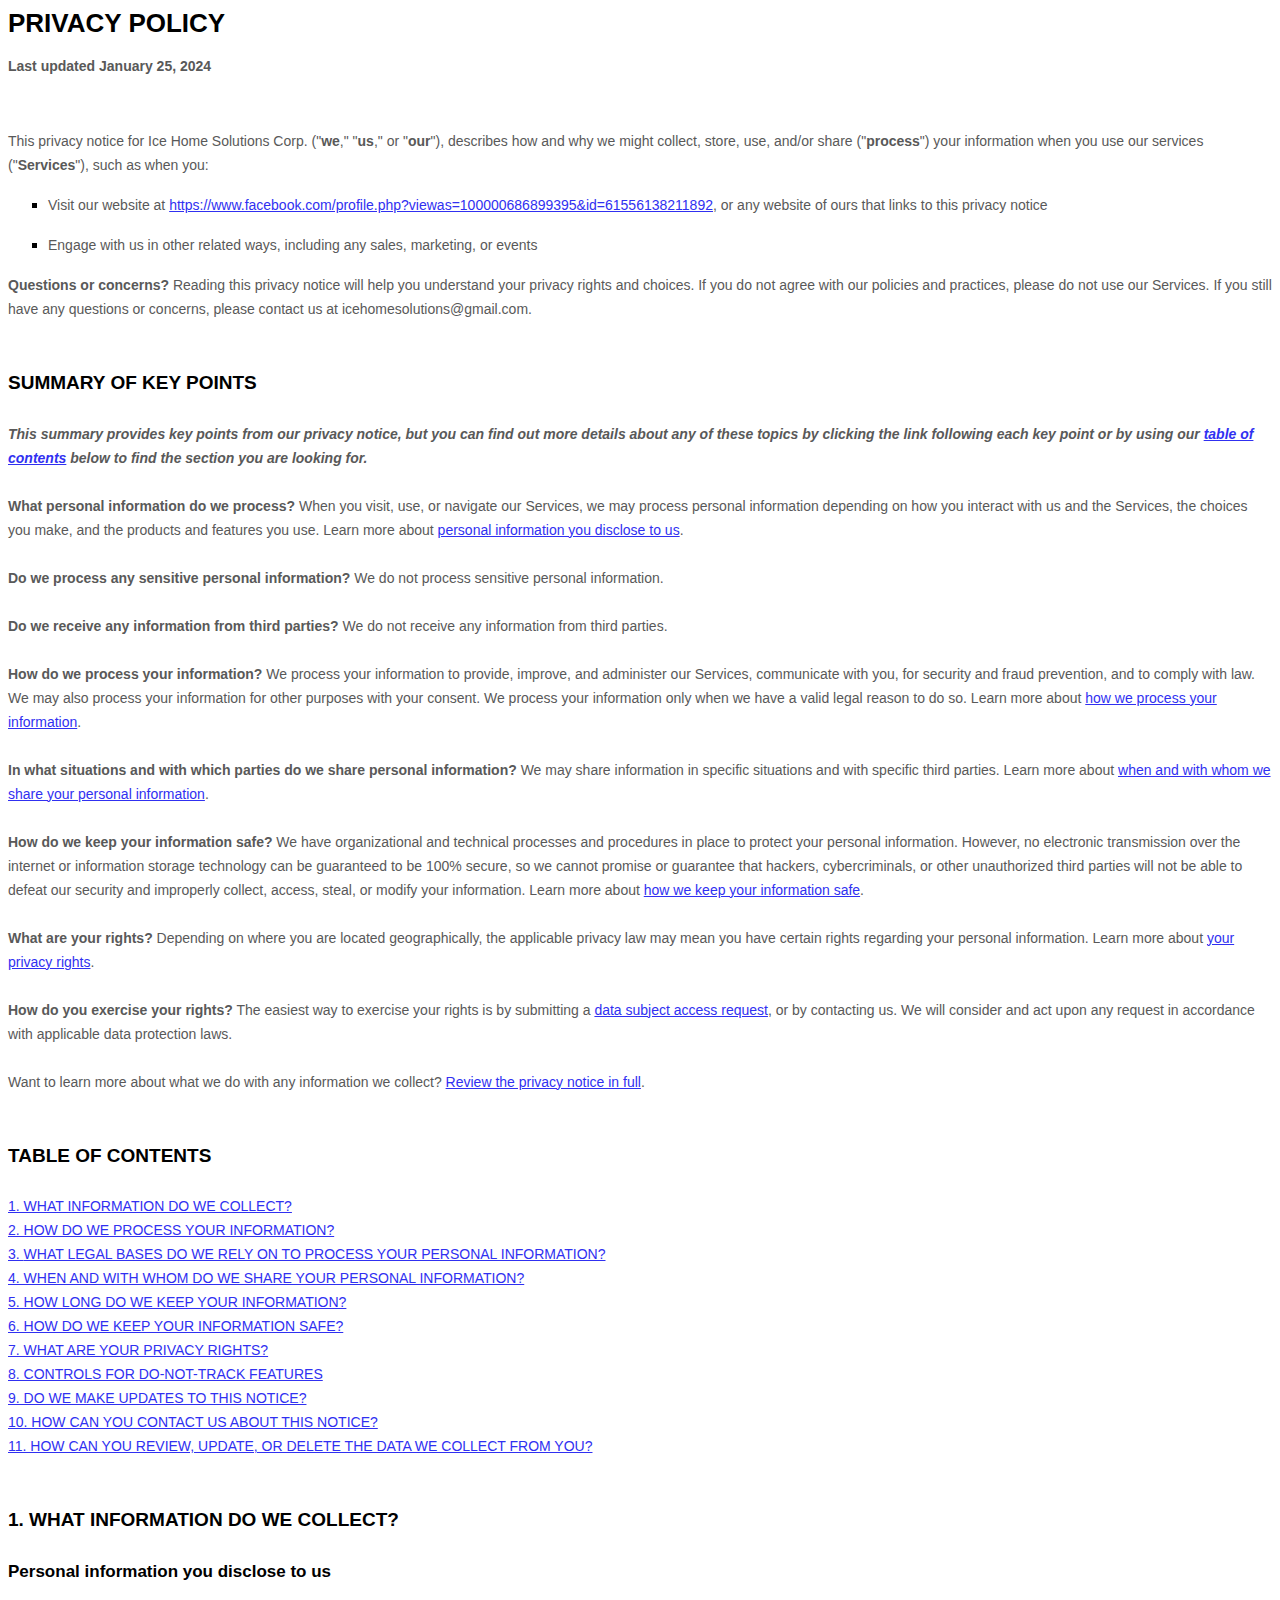
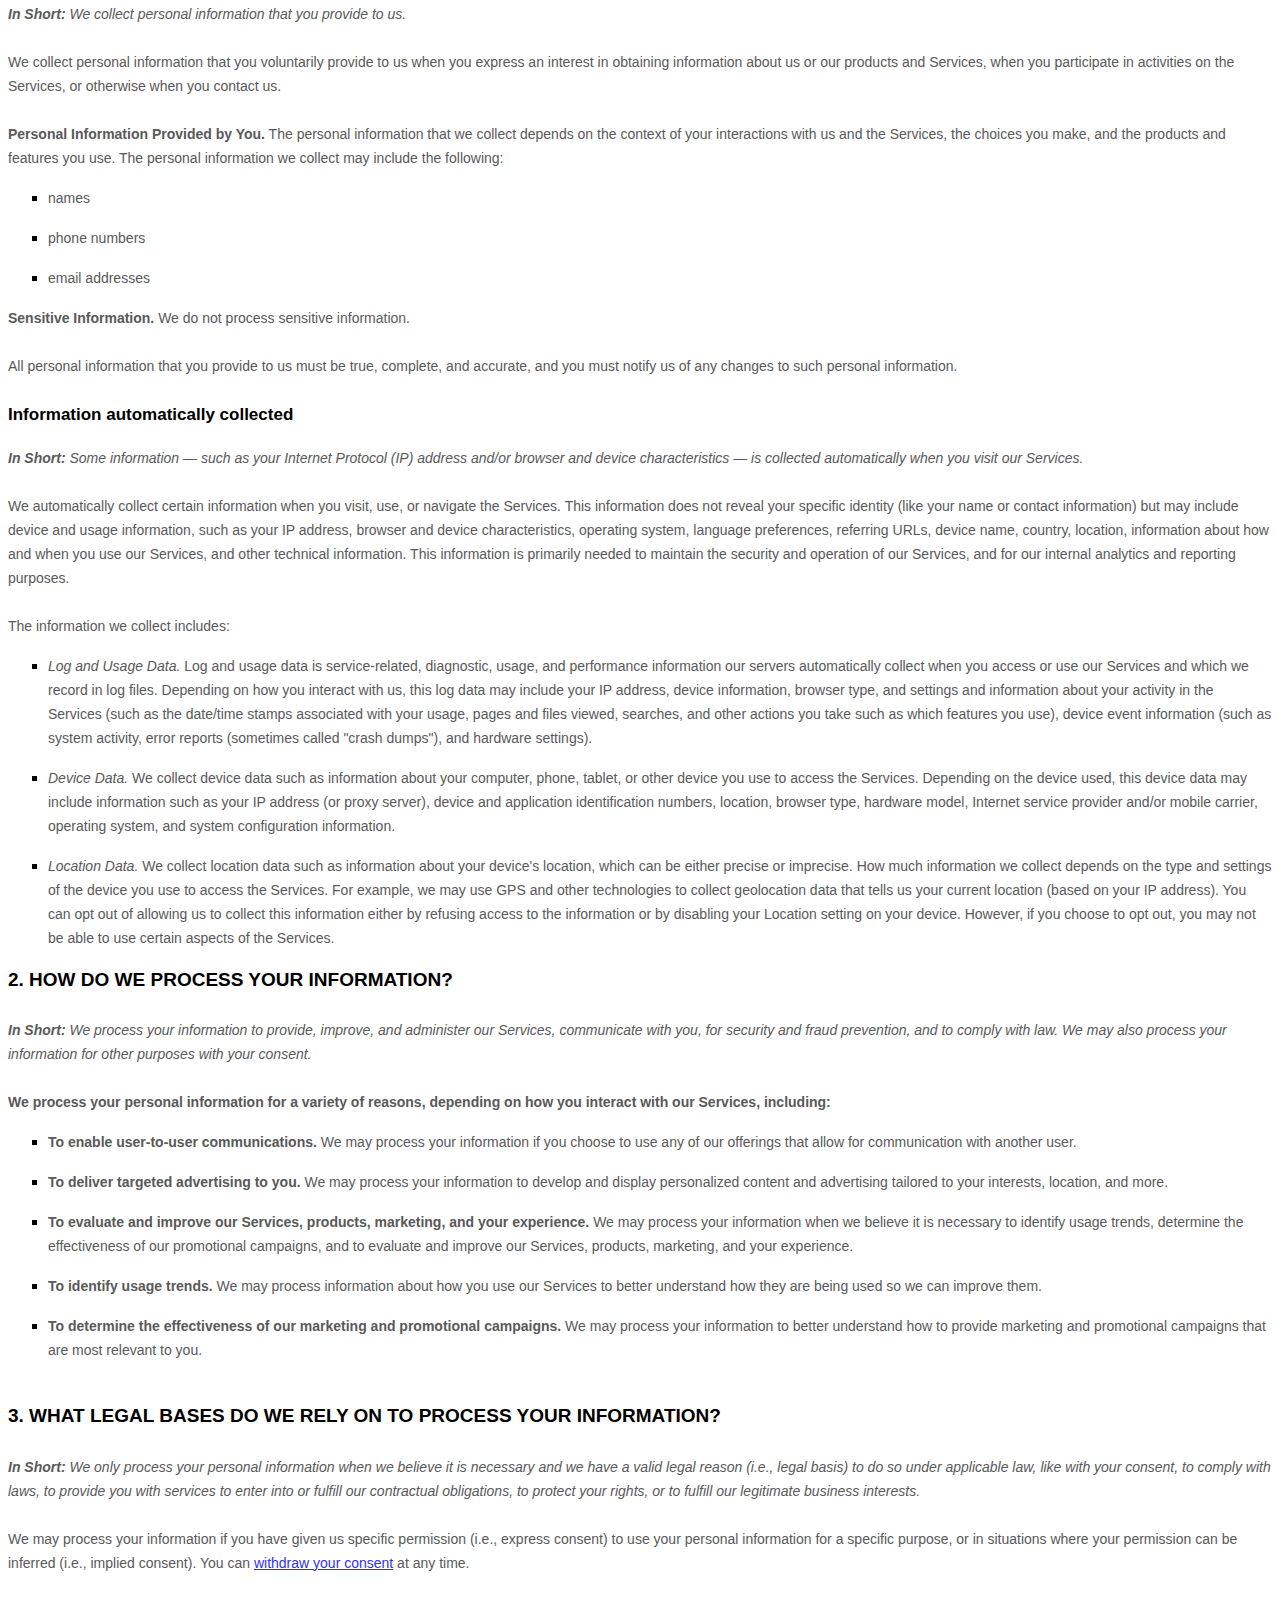
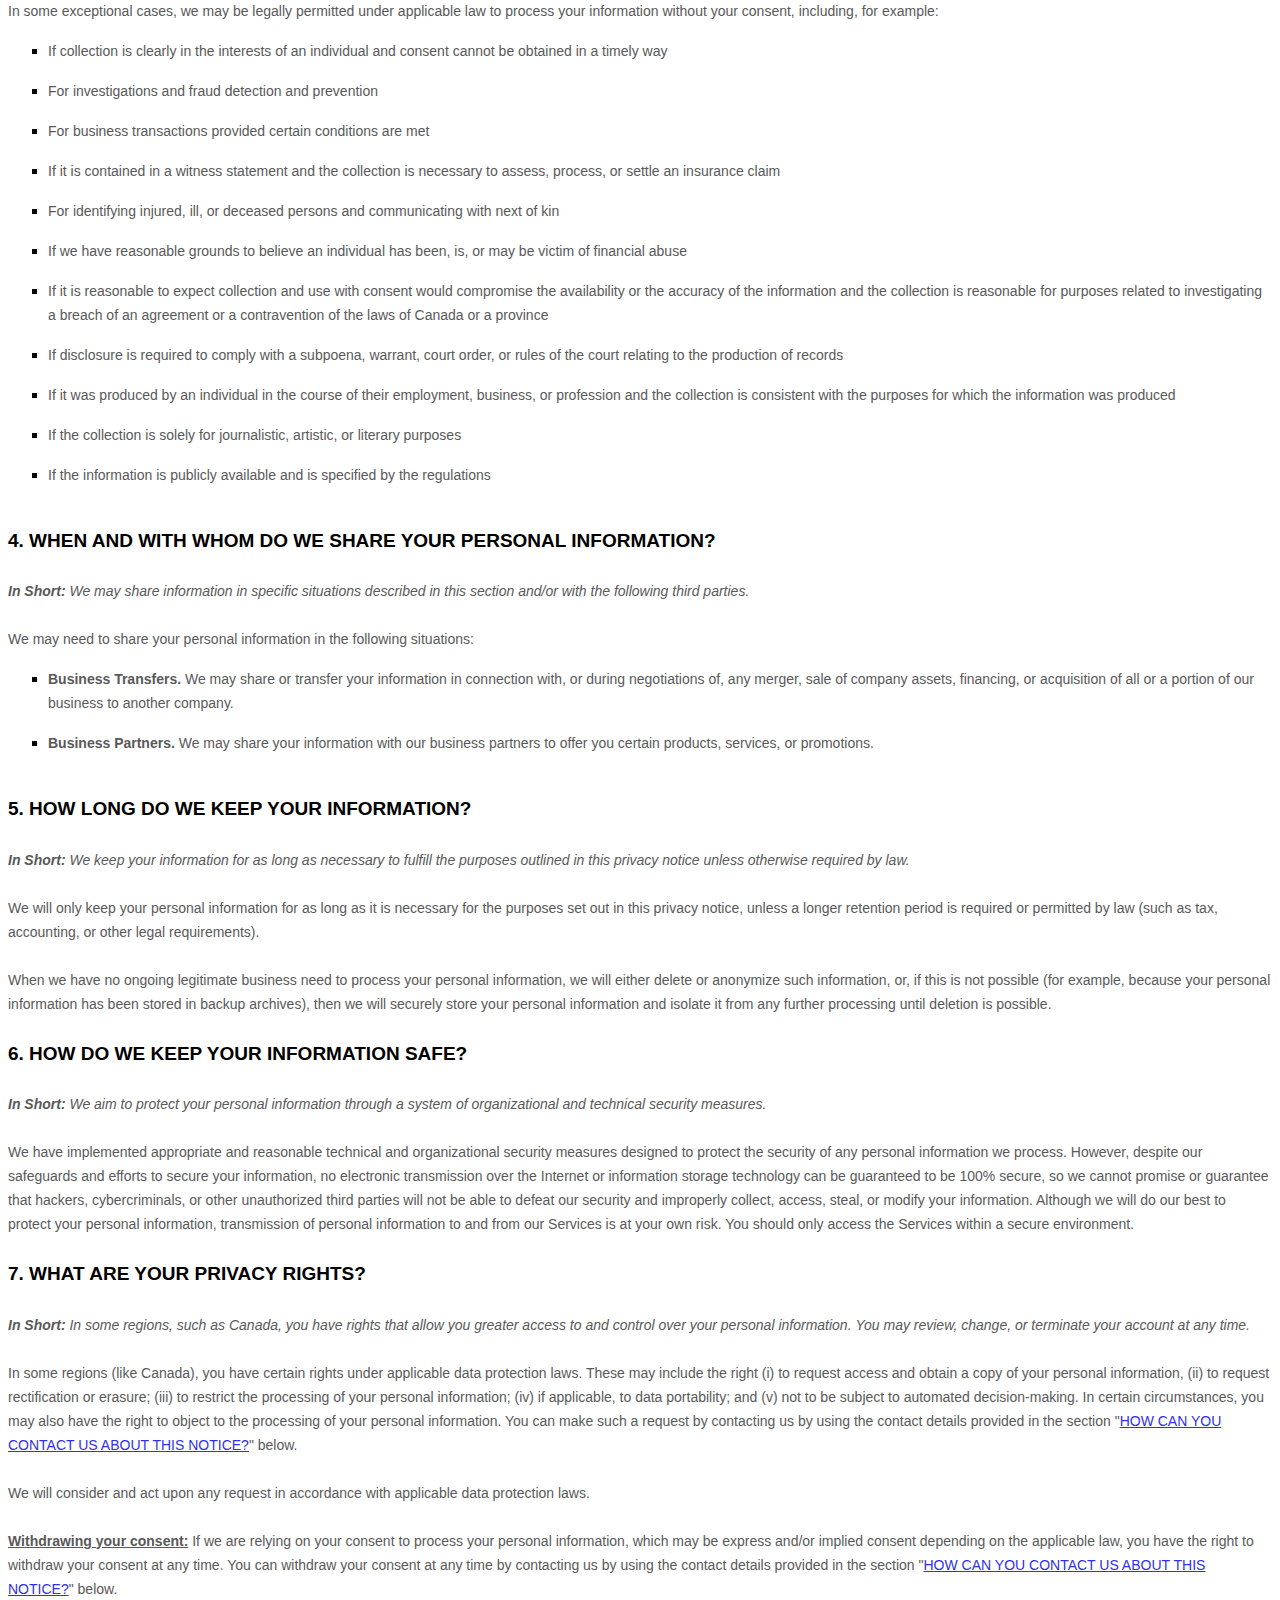
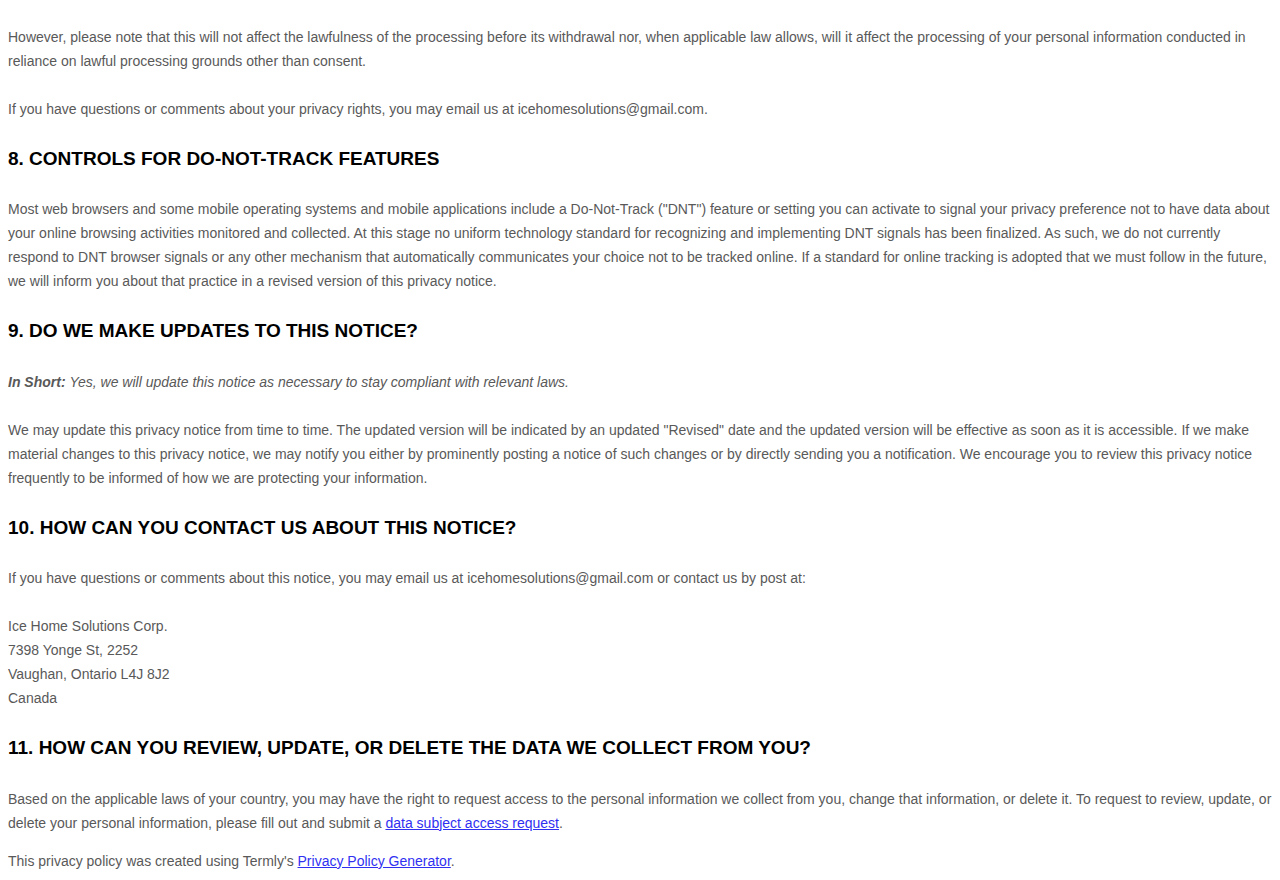
<file: html pages/disney.html>
<!DOCTYPE html>
<html lang="en">
<head>
    <meta charset="UTF-8">
    <meta name="viewport" content="width=device-width, initial-scale=1.0">
    <title>Document</title>
</head>
<body>
    <style>
        [data-custom-class='body'], [data-custom-class='body'] * {
                background: transparent !important;
              }
      [data-custom-class='title'], [data-custom-class='title'] * {
                font-family: Arial !important;
      font-size: 26px !important;
      color: #000000 !important;
              }
      [data-custom-class='subtitle'], [data-custom-class='subtitle'] * {
                font-family: Arial !important;
      color: #595959 !important;
      font-size: 14px !important;
              }
      [data-custom-class='heading_1'], [data-custom-class='heading_1'] * {
                font-family: Arial !important;
      font-size: 19px !important;
      color: #000000 !important;
              }
      [data-custom-class='heading_2'], [data-custom-class='heading_2'] * {
                font-family: Arial !important;
      font-size: 17px !important;
      color: #000000 !important;
              }
      [data-custom-class='body_text'], [data-custom-class='body_text'] * {
                color: #595959 !important;
      font-size: 14px !important;
      font-family: Arial !important;
              }
      [data-custom-class='link'], [data-custom-class='link'] * {
                color: #3030F1 !important;
      font-size: 14px !important;
      font-family: Arial !important;
      word-break: break-word !important;
              }
      </style>
      
            <div data-custom-class="body">
            <div><strong><span style="font-size: 26px;"><span data-custom-class="title"><bdt class="block-component"></bdt><bdt class="question">PRIVACY POLICY</bdt><bdt class="statement-end-if-in-editor"></bdt></span></span></strong></div><div><br></div><div><span style="color: rgb(127, 127, 127);"><strong><span style="font-size: 15px;"><span data-custom-class="subtitle">Last updated <bdt class="question">January 25, 2024</bdt></span></span></strong></span></div><div><br></div><div><br></div><div><br></div><div style="line-height: 1.5;"><span style="color: rgb(127, 127, 127);"><span style="color: rgb(89, 89, 89); font-size: 15px;"><span data-custom-class="body_text">This privacy notice for <bdt class="question">Ice Home Solutions Corp.<bdt class="block-component"></bdt></bdt> (<bdt class="block-component"></bdt>"<strong>we</strong>," "<strong>us</strong>," or "<strong>our</strong>"<bdt class="statement-end-if-in-editor"></bdt></span><span data-custom-class="body_text">), describes how and why we might collect, store, use, and/or share (<bdt class="block-component"></bdt>"<strong>process</strong>"<bdt class="statement-end-if-in-editor"></bdt>) your information when you use our services (<bdt class="block-component"></bdt>"<strong>Services</strong>"<bdt class="statement-end-if-in-editor"></bdt>), such as when you:</span></span></span><span style="font-size: 15px;"><span style="color: rgb(127, 127, 127);"><span data-custom-class="body_text"><span style="color: rgb(89, 89, 89);"><span data-custom-class="body_text"><bdt class="block-component"></bdt></span></span></span></span></span></div><ul><li style="line-height: 1.5;"><span style="font-size: 15px; color: rgb(89, 89, 89);"><span style="font-size: 15px; color: rgb(89, 89, 89);"><span data-custom-class="body_text">Visit our website<bdt class="block-component"></bdt> at <span style="color: rgb(0, 58, 250);"><bdt class="question"><a href="https://www.facebook.com/profile.php?viewas=100000686899395&id=61556138211892" target="_blank" data-custom-class="link">https://www.facebook.com/profile.php?viewas=100000686899395&id=61556138211892</a></bdt></span><span style="font-size: 15px;"><span style="color: rgb(89, 89, 89);"><span data-custom-class="body_text"><span style="font-size: 15px;"><span style="color: rgb(89, 89, 89);"><bdt class="statement-end-if-in-editor">, or any website of ours that links to this privacy notice</bdt></span></span></span></span></span></span></span></span></li></ul><div><bdt class="block-component"><span style="font-size: 15px;"><span style="font-size: 15px;"><span style="color: rgb(127, 127, 127);"><span data-custom-class="body_text"><span style="color: rgb(89, 89, 89);"><span data-custom-class="body_text"><bdt class="block-component"></bdt></bdt></span></span></span></span></span></span></span></span></li></ul><div style="line-height: 1.5;"><span style="font-size: 15px;"><span style="color: rgb(127, 127, 127);"><span data-custom-class="body_text"><span style="color: rgb(89, 89, 89);"><span data-custom-class="body_text"><bdt class="block-component"></bdt></span></span></span></span></span></div><ul><li style="line-height: 1.5;"><span style="font-size: 15px; color: rgb(89, 89, 89);"><span style="font-size: 15px; color: rgb(89, 89, 89);"><span data-custom-class="body_text">Engage with us in other related ways, including any sales, marketing, or events<span style="font-size: 15px;"><span style="color: rgb(89, 89, 89);"><span data-custom-class="body_text"><span style="font-size: 15px;"><span style="color: rgb(89, 89, 89);"><bdt class="statement-end-if-in-editor"></bdt></span></span></span></span></span></span></span></span></li></ul><div style="line-height: 1.5;"><span style="font-size: 15px;"><span style="color: rgb(127, 127, 127);"><span data-custom-class="body_text"><strong>Questions or concerns? </strong>Reading this privacy notice will help you understand your privacy rights and choices. If you do not agree with our policies and practices, please do not use our Services.<bdt class="block-component"></bdt> If you still have any questions or concerns, please contact us at <bdt class="question">icehomesolutions@gmail.com</bdt>.</span></span></span></div><div style="line-height: 1.5;"><br></div><div style="line-height: 1.5;"><br></div><div style="line-height: 1.5;"><strong><span style="font-size: 15px;"><span data-custom-class="heading_1">SUMMARY OF KEY POINTS</span></span></strong></div><div style="line-height: 1.5;"><br></div><div style="line-height: 1.5;"><span style="font-size: 15px;"><span data-custom-class="body_text"><strong><em>This summary provides key points from our privacy notice, but you can find out more details about any of these topics by clicking the link following each key point or by using our </em></strong></span></span><a data-custom-class="link" href="#toc"><span style="color: rgb(0, 58, 250); font-size: 15px;"><span data-custom-class="body_text"><strong><em>table of contents</em></strong></span></span></a><span style="font-size: 15px;"><span data-custom-class="body_text"><strong><em> below to find the section you are looking for.</em></strong></span></span></div><div style="line-height: 1.5;"><br></div><div style="line-height: 1.5;"><span style="font-size: 15px;"><span data-custom-class="body_text"><strong>What personal information do we process?</strong> When you visit, use, or navigate our Services, we may process personal information depending on how you interact with us and the Services, the choices you make, and the products and features you use. Learn more about </span></span><a data-custom-class="link" href="#personalinfo"><span style="color: rgb(0, 58, 250); font-size: 15px;"><span data-custom-class="body_text">personal information you disclose to us</span></span></a><span data-custom-class="body_text">.</span></div><div style="line-height: 1.5;"><br></div><div style="line-height: 1.5;"><span style="font-size: 15px;"><span data-custom-class="body_text"><strong>Do we process any sensitive personal information?</strong> <bdt class="block-component"></bdt>We do not process sensitive personal information.<bdt class="else-block"></bdt></span></span></div><div style="line-height: 1.5;"><br></div><div style="line-height: 1.5;"><span style="font-size: 15px;"><span data-custom-class="body_text"><strong>Do we receive any information from third parties?</strong> <bdt class="block-component"></bdt>We do not receive any information from third parties.<bdt class="else-block"></bdt></span></span></div><div style="line-height: 1.5;"><br></div><div style="line-height: 1.5;"><span style="font-size: 15px;"><span data-custom-class="body_text"><strong>How do we process your information?</strong> We process your information to provide, improve, and administer our Services, communicate with you, for security and fraud prevention, and to comply with law. We may also process your information for other purposes with your consent. We process your information only when we have a valid legal reason to do so. Learn more about </span></span><a data-custom-class="link" href="#infouse"><span style="color: rgb(0, 58, 250); font-size: 15px;"><span data-custom-class="body_text">how we process your information</span></span></a><span data-custom-class="body_text">.</span></div><div style="line-height: 1.5;"><br></div><div style="line-height: 1.5;"><span style="font-size: 15px;"><span data-custom-class="body_text"><strong>In what situations and with which <bdt class="block-component"></bdt>parties do we share personal information?</strong> We may share information in specific situations and with specific <bdt class="block-component"></bdt>third parties. Learn more about </span></span><a data-custom-class="link" href="#whoshare"><span style="color: rgb(0, 58, 250); font-size: 15px;"><span data-custom-class="body_text">when and with whom we share your personal information</span></span></a><span style="font-size: 15px;"><span data-custom-class="body_text">.<bdt class="block-component"></bdt></span></span></div><div style="line-height: 1.5;"><br></div><div style="line-height: 1.5;"><span style="font-size: 15px;"><span data-custom-class="body_text"><strong>How do we keep your information safe?</strong> We have <bdt class="block-component"></bdt>organizational<bdt class="statement-end-if-in-editor"></bdt> and technical processes and procedures in place to protect your personal information. However, no electronic transmission over the internet or information storage technology can be guaranteed to be 100% secure, so we cannot promise or guarantee that hackers, cybercriminals, or other <bdt class="block-component"></bdt>unauthorized<bdt class="statement-end-if-in-editor"></bdt> third parties will not be able to defeat our security and improperly collect, access, steal, or modify your information. Learn more about </span></span><a data-custom-class="link" href="#infosafe"><span style="color: rgb(0, 58, 250); font-size: 15px;"><span data-custom-class="body_text">how we keep your information safe</span></span></a><span data-custom-class="body_text">.</span><span style="font-size: 15px;"><span data-custom-class="body_text"><bdt class="statement-end-if-in-editor"></bdt></span></span></div><div style="line-height: 1.5;"><br></div><div style="line-height: 1.5;"><span style="font-size: 15px;"><span data-custom-class="body_text"><strong>What are your rights?</strong> Depending on where you are located geographically, the applicable privacy law may mean you have certain rights regarding your personal information. Learn more about </span></span><a data-custom-class="link" href="#privacyrights"><span style="color: rgb(0, 58, 250); font-size: 15px;"><span data-custom-class="body_text">your privacy rights</span></span></a><span data-custom-class="body_text">.</span></div><div style="line-height: 1.5;"><br></div><div style="line-height: 1.5;"><span style="font-size: 15px;"><span data-custom-class="body_text"><strong>How do you exercise your rights?</strong> The easiest way to exercise your rights is by <bdt class="block-component">submitting a </bdt></span></span><a data-custom-class="link" href="https://app.termly.io/notify/52efe393-5877-40d0-9ef4-725e19955047" rel="noopener noreferrer" target="_blank"><span style="color: rgb(0, 58, 250); font-size: 15px;"><span data-custom-class="body_text">data subject access request</span></span></a><span style="font-size: 15px;"><span data-custom-class="body_text"><bdt class="block-component"></bdt>, or by contacting us. We will consider and act upon any request in accordance with applicable data protection laws.</span></span></div><div style="line-height: 1.5;"><br></div><div style="line-height: 1.5;"><span style="font-size: 15px;"><span data-custom-class="body_text">Want to learn more about what we do with any information we collect? </span></span><a data-custom-class="link" href="#toc"><span style="color: rgb(0, 58, 250); font-size: 15px;"><span data-custom-class="body_text">Review the privacy notice in full</span></span></a><span style="font-size: 15px;"><span data-custom-class="body_text">.</span></span></div><div style="line-height: 1.5;"><br></div><div style="line-height: 1.5;"><br></div><div id="toc" style="line-height: 1.5;"><span style="font-size: 15px;"><span style="color: rgb(127, 127, 127);"><span style="color: rgb(0, 0, 0);"><strong><span data-custom-class="heading_1">TABLE OF CONTENTS</span></strong></span></span></span></div><div style="line-height: 1.5;"><br></div><div style="line-height: 1.5;"><span style="font-size: 15px;"><a data-custom-class="link" href="#infocollect"><span style="color: rgb(0, 58, 250);">1. WHAT INFORMATION DO WE COLLECT?</span></a></span></div><div style="line-height: 1.5;"><span style="font-size: 15px;"><a data-custom-class="link" href="#infouse"><span style="color: rgb(0, 58, 250);">2. HOW DO WE PROCESS YOUR INFORMATION?<bdt class="block-component"></bdt></span></a></span></div><div style="line-height: 1.5;"><span style="font-size: 15px;"><a data-custom-class="link" href="#legalbases"><span style="color: rgb(0, 58, 250);">3. <span style="font-size: 15px;"><span style="color: rgb(0, 58, 250);">WHAT LEGAL BASES DO WE RELY ON TO PROCESS YOUR PERSONAL INFORMATION?</span></span><bdt class="statement-end-if-in-editor"></bdt></span></a></span></div><div style="line-height: 1.5;"><span style="font-size: 15px;"><span style="color: rgb(0, 58, 250);"><a data-custom-class="link" href="#whoshare">4. WHEN AND WITH WHOM DO WE SHARE YOUR PERSONAL INFORMATION?</a></span><span data-custom-class="body_text"><bdt class="block-component"></bdt></a><span style="color: rgb(127, 127, 127);"><span style="color: rgb(89, 89, 89);"><span data-custom-class="body_text"><span style="color: rgb(89, 89, 89);"><bdt class="block-component"></bdt></span></span><span data-custom-class="body_text"><span style="color: rgb(89, 89, 89);"><span style="color: rgb(89, 89, 89);"><span style="color: rgb(89, 89, 89);"><bdt class="block-component"></bdt></span></span><bdt class="block-component"></bdt></span></span></span></span></span></div><div style="line-height: 1.5;"><span style="font-size: 15px;"><a data-custom-class="link" href="#inforetain"><span style="color: rgb(0, 58, 250);">5. HOW LONG DO WE KEEP YOUR INFORMATION?</span></a><span style="color: rgb(127, 127, 127);"><span style="color: rgb(89, 89, 89);"><span data-custom-class="body_text"><span style="color: rgb(89, 89, 89);"><span style="color: rgb(89, 89, 89);"><bdt class="block-component"></bdt></span></span></span></span></span></span></div><div style="line-height: 1.5;"><span style="font-size: 15px;"><a data-custom-class="link" href="#infosafe"><span style="color: rgb(0, 58, 250);">6. HOW DO WE KEEP YOUR INFORMATION SAFE?</span></a><span style="color: rgb(127, 127, 127);"><span style="color: rgb(89, 89, 89);"><span data-custom-class="body_text"><span style="color: rgb(89, 89, 89);"><bdt class="statement-end-if-in-editor"></bdt><bdt class="block-component"></bdt></span></span></span></span></span></div><div style="line-height: 1.5;"><span style="font-size: 15px;"><span style="color: rgb(0, 58, 250);"><a data-custom-class="link" href="#privacyrights">7. WHAT ARE YOUR PRIVACY RIGHTS?</a></span></span></div><div style="line-height: 1.5;"><span style="font-size: 15px;"><a data-custom-class="link" href="#DNT"><span style="color: rgb(0, 58, 250);">8. CONTROLS FOR DO-NOT-TRACK FEATURES<bdt class="block-component"></span><bdt class="block-component"><span style="font-size: 15px;"><span data-custom-class="body_text"></span></bdt></span></div><div style="line-height: 1.5;"><bdt class="block-component"><span style="font-size: 15px;"></bdt><bdt class="block-component"></bdt><bdt class="block-component"></bdt><bdt class="block-component"></bdt><bdt class="block-component"></bdt><bdt class="block-component"></bdt><bdt class="block-component"></bdt><bdt class="block-component"></bdt><bdt class="block-component"></bdt><bdt class="block-component"></span></bdt></div><div style="line-height: 1.5;"><span style="font-size: 15px;"><a data-custom-class="link" href="#policyupdates"><span style="color: rgb(0, 58, 250);">9. DO WE MAKE UPDATES TO THIS NOTICE?</span></a></span></div><div style="line-height: 1.5;"><a data-custom-class="link" href="#contact"><span style="color: rgb(0, 58, 250); font-size: 15px;">10. HOW CAN YOU CONTACT US ABOUT THIS NOTICE?</span></a></div><div style="line-height: 1.5;"><a data-custom-class="link" href="#request"><span style="color: rgb(0, 58, 250);">11. HOW CAN YOU REVIEW, UPDATE, OR DELETE THE DATA WE COLLECT FROM YOU?</span></a></div><div style="line-height: 1.5;"><br></div><div style="line-height: 1.5;"><br></div><div id="infocollect" style="line-height: 1.5;"><span style="color: rgb(0, 0, 0);"><span style="color: rgb(0, 0, 0); font-size: 15px;"><span style="font-size: 15px; color: rgb(0, 0, 0);"><span style="font-size: 15px; color: rgb(0, 0, 0);"><span id="control" style="color: rgb(0, 0, 0);"><strong><span data-custom-class="heading_1">1. WHAT INFORMATION DO WE COLLECT?</span></strong></span></span></span></span></span></div><div style="line-height: 1.5;"><br></div><div id="personalinfo" style="line-height: 1.5;"><span data-custom-class="heading_2" style="color: rgb(0, 0, 0);"><span style="font-size: 15px;"><strong>Personal information you disclose to us</strong></span></span></div><div><div><br></div><div style="line-height: 1.5;"><span style="color: rgb(127, 127, 127);"><span style="color: rgb(89, 89, 89); font-size: 15px;"><span data-custom-class="body_text"><span style="font-size: 15px; color: rgb(89, 89, 89);"><span style="font-size: 15px; color: rgb(89, 89, 89);"><span data-custom-class="body_text"><strong><em>In Short:</em></strong></span></span></span></span><span data-custom-class="body_text"><span style="font-size: 15px; color: rgb(89, 89, 89);"><span style="font-size: 15px; color: rgb(89, 89, 89);"><span data-custom-class="body_text"><strong><em> </em></strong><em>We collect personal information that you provide to us.</em></span></span></span></span></span></span></div></div><div style="line-height: 1.5;"><br></div><div style="line-height: 1.5;"><span style="font-size: 15px; color: rgb(89, 89, 89);"><span style="font-size: 15px; color: rgb(89, 89, 89);"><span data-custom-class="body_text">We collect personal information that you voluntarily provide to us when you <span style="font-size: 15px;"><bdt class="block-component"></bdt></span></span><span data-custom-class="body_text">express an interest in obtaining information about us or our products and Services, when you participate in activities on the Services, or otherwise when you contact us.</span></span></span></span></div><div style="line-height: 1.5;"><br></div><div style="line-height: 1.5;"><span style="font-size: 15px; color: rgb(89, 89, 89);"><span style="font-size: 15px; color: rgb(89, 89, 89);"><span data-custom-class="body_text"><span style="font-size: 15px;"><bdt class="block-component"></bdt></span></span></span></span></div><div style="line-height: 1.5;"><span style="font-size: 15px; color: rgb(89, 89, 89);"><span style="font-size: 15px; color: rgb(89, 89, 89);"><span data-custom-class="body_text"><strong>Personal Information Provided by You.</strong> The personal information that we collect depends on the context of your interactions with us and the Services, the choices you make, and the products and features you use. The personal information we collect may include the following:<span style="font-size: 15px;"><span data-custom-class="body_text"><bdt class="forloop-component"></bdt></span></span></span></span></span></div><ul><li style="line-height: 1.5;"><span style="font-size: 15px; color: rgb(89, 89, 89);"><span style="font-size: 15px; color: rgb(89, 89, 89);"><span data-custom-class="body_text"><span style="font-size: 15px;"><span data-custom-class="body_text"><bdt class="question">names</bdt></span></span></span></span></span></li></ul><div style="line-height: 1.5;"><span style="font-size: 15px; color: rgb(89, 89, 89);"><span style="font-size: 15px; color: rgb(89, 89, 89);"><span data-custom-class="body_text"><span style="font-size: 15px;"><span data-custom-class="body_text"><bdt class="forloop-component"></bdt></span></span></span></span></span></div><ul><li style="line-height: 1.5;"><span style="font-size: 15px; color: rgb(89, 89, 89);"><span style="font-size: 15px; color: rgb(89, 89, 89);"><span data-custom-class="body_text"><span style="font-size: 15px;"><span data-custom-class="body_text"><bdt class="question">phone numbers</bdt></span></span></span></span></span></li></ul><div style="line-height: 1.5;"><span style="font-size: 15px; color: rgb(89, 89, 89);"><span style="font-size: 15px; color: rgb(89, 89, 89);"><span data-custom-class="body_text"><span style="font-size: 15px;"><span data-custom-class="body_text"><bdt class="forloop-component"></bdt></span></span></span></span></span></div><ul><li style="line-height: 1.5;"><span style="font-size: 15px; color: rgb(89, 89, 89);"><span style="font-size: 15px; color: rgb(89, 89, 89);"><span data-custom-class="body_text"><span style="font-size: 15px;"><span data-custom-class="body_text"><bdt class="question">email addresses</bdt></span></span></span></span></span></li></ul><div style="line-height: 1.5;"><span style="font-size: 15px; color: rgb(89, 89, 89);"><span style="font-size: 15px; color: rgb(89, 89, 89);"><span data-custom-class="body_text"><span style="font-size: 15px;"><span data-custom-class="body_text"><bdt class="forloop-component"></bdt></span><span data-custom-class="body_text"><bdt class="statement-end-if-in-editor"></bdt></span></span></span></span></span></div><div id="sensitiveinfo" style="line-height: 1.5;"><span style="font-size: 15px;"><span data-custom-class="body_text"><strong>Sensitive Information.</strong> <bdt class="block-component"></bdt>We do not process sensitive information.</span></span></div><div style="line-height: 1.5;"><br></div><div style="line-height: 1.5;"><span style="font-size: 15px;"><span data-custom-class="body_text"><bdt class="else-block"></bdt></span></span><span style="font-size: 15px; color: rgb(89, 89, 89);"><span style="font-size: 15px; color: rgb(89, 89, 89);"><span data-custom-class="body_text"><span style="font-size: 15px;"><span data-custom-class="body_text"><bdt class="block-component"><bdt class="block-component"></bdt></bdt></span></span></span></span><bdt class="block-component"></span></span></bdt></div><div style="line-height: 1.5;"><span style="font-size: 15px; color: rgb(89, 89, 89);"><span style="font-size: 15px; color: rgb(89, 89, 89);"><span data-custom-class="body_text">All personal information that you provide to us must be true, complete, and accurate, and you must notify us of any changes to such personal information.</span></span></span></div><div style="line-height: 1.5;"><br></div><div style="line-height: 1.5;"><span style="font-size: 15px; color: rgb(89, 89, 89);"><span style="font-size: 15px; color: rgb(89, 89, 89);"><span data-custom-class="body_text"><bdt class="block-component"></bdt></span></span></span></div><div style="line-height: 1.5;"><span data-custom-class="heading_2" style="color: rgb(0, 0, 0);"><span style="font-size: 15px;"><strong>Information automatically collected</strong></span></span></div><div><div><br></div><div style="line-height: 1.5;"><span style="color: rgb(127, 127, 127);"><span style="color: rgb(89, 89, 89); font-size: 15px;"><span data-custom-class="body_text"><span style="font-size: 15px; color: rgb(89, 89, 89);"><span style="font-size: 15px; color: rgb(89, 89, 89);"><span data-custom-class="body_text"><strong><em>In Short:</em></strong></span></span></span></span><span data-custom-class="body_text"><span style="font-size: 15px; color: rgb(89, 89, 89);"><span style="font-size: 15px; color: rgb(89, 89, 89);"><span data-custom-class="body_text"><strong><em> </em></strong><em>Some information — such as your Internet Protocol (IP) address and/or browser and device characteristics — is collected automatically when you visit our Services.</em></span></span></span></span></span></span></div></div><div style="line-height: 1.5;"><br></div><div style="line-height: 1.5;"><span style="font-size: 15px; color: rgb(89, 89, 89);"><span style="font-size: 15px; color: rgb(89, 89, 89);"><span data-custom-class="body_text">We automatically collect certain information when you visit, use, or navigate the Services. This information does not reveal your specific identity (like your name or contact information) but may include device and usage information, such as your IP address, browser and device characteristics, operating system, language preferences, referring URLs, device name, country, location, information about how and when you use our Services, and other technical information. This information is primarily needed to maintain the security and operation of our Services, and for our internal analytics and reporting purposes.</span></span></span></div><div style="line-height: 1.5;"><br></div><div style="line-height: 1.5;"><span style="font-size: 15px; color: rgb(89, 89, 89);"><span style="font-size: 15px; color: rgb(89, 89, 89);"><span data-custom-class="body_text"><bdt class="block-component"></span></bdt></span><span data-custom-class="body_text"><bdt class="block-component"></bdt></span></span></span></div><div style="line-height: 1.5;"><span style="font-size: 15px; color: rgb(89, 89, 89);"><span style="font-size: 15px; color: rgb(89, 89, 89);"><span data-custom-class="body_text">The information we collect includes:<bdt class="block-component"></bdt></span></span></span></div><ul><li style="line-height: 1.5;"><span style="font-size: 15px; color: rgb(89, 89, 89);"><span style="font-size: 15px; color: rgb(89, 89, 89);"><span data-custom-class="body_text"><em>Log and Usage Data.</em> Log and usage data is service-related, diagnostic, usage, and performance information our servers automatically collect when you access or use our Services and which we record in log files. Depending on how you interact with us, this log data may include your IP address, device information, browser type, and settings and information about your activity in the Services<span style="font-size: 15px;"> </span>(such as the date/time stamps associated with your usage, pages and files viewed, searches, and other actions you take such as which features you use), device event information (such as system activity, error reports (sometimes called <bdt class="block-component"></bdt>"crash dumps"<bdt class="statement-end-if-in-editor"></bdt>), and hardware settings).<span style="font-size: 15px;"><span style="color: rgb(89, 89, 89);"><span data-custom-class="body_text"><span style="font-size: 15px;"><span style="color: rgb(89, 89, 89);"><bdt class="statement-end-if-in-editor"></bdt></span></span></span></span></span></span></span></span></li></ul><div style="line-height: 1.5;"><bdt class="block-component"><span style="font-size: 15px;"><span data-custom-class="body_text"></span></span></bdt></div><ul><li style="line-height: 1.5;"><span style="font-size: 15px; color: rgb(89, 89, 89);"><span style="font-size: 15px; color: rgb(89, 89, 89);"><span data-custom-class="body_text"><em>Device Data.</em> We collect device data such as information about your computer, phone, tablet, or other device you use to access the Services. Depending on the device used, this device data may include information such as your IP address (or proxy server), device and application identification numbers, location, browser type, hardware model, Internet service provider and/or mobile carrier, operating system, and system configuration information.<span style="font-size: 15px;"><span style="color: rgb(89, 89, 89);"><span data-custom-class="body_text"><span style="font-size: 15px;"><span style="color: rgb(89, 89, 89);"><bdt class="statement-end-if-in-editor"></bdt></span></span></span></span></span></span></span></span></li></ul><div style="line-height: 1.5;"><bdt class="block-component"><span style="font-size: 15px;"><span data-custom-class="body_text"></span></span></bdt></div><ul><li style="line-height: 1.5;"><span style="font-size: 15px; color: rgb(89, 89, 89);"><span style="font-size: 15px; color: rgb(89, 89, 89);"><span data-custom-class="body_text"><em>Location Data.</em> We collect location data such as information about your device's location, which can be either precise or imprecise. How much information we collect depends on the type and settings of the device you use to access the Services. For example, we may use GPS and other technologies to collect geolocation data that tells us your current location (based on your IP address). You can opt out of allowing us to collect this information either by refusing access to the information or by disabling your Location setting on your device. However, if you choose to opt out, you may not be able to use certain aspects of the Services.<span style="font-size: 15px;"><span style="color: rgb(89, 89, 89);"><span data-custom-class="body_text"><span style="font-size: 15px;"><span style="color: rgb(89, 89, 89);"><bdt class="statement-end-if-in-editor"></bdt></span></span></span></span></span></span></span></span></li></ul><div><bdt class="block-component"><span style="font-size: 15px;"></bdt></bdt><bdt class="statement-end-if-in-editor"></bdt></bdt></span><span data-custom-class="body_text"><span style="color: rgb(89, 89, 89); font-size: 15px;"><span data-custom-class="body_text"><span style="color: rgb(89, 89, 89); font-size: 15px;"><span data-custom-class="body_text"><bdt class="statement-end-if-in-editor"><bdt class="block-component"></bdt></bdt></span></span></span></span></bdt></span></span></span></span></span></span></span></span><span style="font-size: 15px;"><span data-custom-class="body_text"><bdt class="block-component"></bdt></span></span></div><div id="infouse" style="line-height: 1.5;"><span style="color: rgb(127, 127, 127);"><span style="color: rgb(89, 89, 89); font-size: 15px;"><span style="font-size: 15px; color: rgb(89, 89, 89);"><span style="font-size: 15px; color: rgb(89, 89, 89);"><span id="control" style="color: rgb(0, 0, 0);"><strong><span data-custom-class="heading_1">2. HOW DO WE PROCESS YOUR INFORMATION?</span></strong></span></span></span></span></span></div><div><div style="line-height: 1.5;"><br></div><div style="line-height: 1.5;"><span style="color: rgb(127, 127, 127);"><span style="color: rgb(89, 89, 89); font-size: 15px;"><span data-custom-class="body_text"><span style="font-size: 15px; color: rgb(89, 89, 89);"><span style="font-size: 15px; color: rgb(89, 89, 89);"><span data-custom-class="body_text"><strong><em>In Short: </em></strong><em>We process your information to provide, improve, and administer our Services, communicate with you, for security and fraud prevention, and to comply with law. We may also process your information for other purposes with your consent.</em></span></span></span></span></span></span></div></div><div style="line-height: 1.5;"><br></div><div style="line-height: 1.5;"><span style="font-size: 15px; color: rgb(89, 89, 89);"><span style="font-size: 15px; color: rgb(89, 89, 89);"><span data-custom-class="body_text"><strong>We process your personal information for a variety of reasons, depending on how you interact with our Services, including:</strong><bdt class="block-component"></bdt></span></span></span></span></span></span></span></span></span></span></span></span></li></ul><div style="line-height: 1.5;"><span style="font-size: 15px; color: rgb(89, 89, 89);"><span style="font-size: 15px; color: rgb(89, 89, 89);"><span data-custom-class="body_text"><bdt class="block-component"></bdt></span></span></span></span></span></span></span></span></span></span></span></span></span></span></span></li></ul><div style="line-height: 1.5;"><span style="font-size: 15px; color: rgb(89, 89, 89);"><span style="font-size: 15px; color: rgb(89, 89, 89);"><span data-custom-class="body_text"><bdt class="block-component"></bdt></span></span></span></span></span></span></span></span></span></span></span></span></span></span></span></span></span></span></span></span></span></li></ul><div style="line-height: 1.5;"><span style="font-size: 15px; color: rgb(89, 89, 89);"><span style="font-size: 15px; color: rgb(89, 89, 89);"><span data-custom-class="body_text"><bdt class="block-component"></bdt></span></span></span></span></span></span></span></span></span></span></span></span></li></ul><div style="line-height: 1.5;"><span style="font-size: 15px; color: rgb(89, 89, 89);"><span style="font-size: 15px; color: rgb(89, 89, 89);"><span data-custom-class="body_text"><bdt class="block-component"></bdt></span></span></span></li></ul><div style="line-height: 1.5;"><bdt class="block-component"><span style="font-size: 15px;"></bdt></span></span></span></span></span></span></li></ul><div style="line-height: 1.5;"><bdt class="block-component"><span style="font-size: 15px;"></bdt></span></span></span></span></span></span></span></span></span></li></ul><div style="line-height: 1.5;"><bdt class="block-component"><span style="font-size: 15px;"></bdt></span></span></span></span></span></span></span></span></span></span></span></span></li></ul><div style="line-height: 1.5;"><bdt class="block-component"><span style="font-size: 15px;"><span data-custom-class="body_text"></span></span></bdt></li></ul><p style="font-size: 15px; line-height: 1.5;"><bdt class="block-component"><span style="font-size: 15px;"></span></bdt></p><ul><li style="line-height: 1.5;"><span style="font-size: 15px;"><span style="color: rgb(89, 89, 89);"><span style="color: rgb(89, 89, 89);"><span data-custom-class="body_text"><strong>To enable user-to-user communications. </strong>We may process your information if you choose to use any of our offerings that allow for communication with another user.<span style="color: rgb(89, 89, 89);"><span style="color: rgb(89, 89, 89);"><span data-custom-class="body_text"><span style="color: rgb(89, 89, 89);"><span data-custom-class="body_text"><span style="color: rgb(89, 89, 89);"><span data-custom-class="body_text"><bdt class="statement-end-if-in-editor"></bdt></span></span></span></span></span></span></span></span></span></span></span></li></ul><p style="font-size: 15px; line-height: 1.5;"><bdt class="block-component"><span style="font-size: 15px;"></bdt></span></span></span></span></span></span></span></span></span></span></span></li></ul><p style="font-size: 15px; line-height: 1.5;"><bdt class="block-component"></bdt></span></span></span></span></span></span></span></span></span></span></span></li></ul><p style="font-size: 15px; line-height: 1.5;"><bdt class="block-component"></bdt></span></span></span></span></span></span></span></span></span></span></span></li></ul><div style="line-height: 1.5;"><bdt class="block-component"><span style="font-size: 15px;"><span data-custom-class="body_text"></span></bdt></span></li></ul><div style="line-height: 1.5;"><bdt class="block-component"><span style="font-size: 15px;"></bdt></span></span></span></li></ul><div style="line-height: 1.5;"><bdt class="block-component"><span style="font-size: 15px;"></span></bdt></div><ul><li style="line-height: 1.5;"><span style="font-size: 15px; color: rgb(89, 89, 89);"><span style="font-size: 15px; color: rgb(89, 89, 89);"><span data-custom-class="body_text"><strong>To deliver targeted advertising to you. </strong>We may process your information to develop and display <bdt class="block-component"></bdt>personalized<bdt class="statement-end-if-in-editor"></bdt> content and advertising tailored to your interests, location, and more.<bdt class="block-component"></bdt></span></span></span></li></ul><div style="line-height: 1.5;"><span style="font-size: 15px;"><bdt class="block-component"><span data-custom-class="body_text"></bdt></span></span></li></ul><div style="line-height: 1.5;"><bdt class="block-component"><span style="font-size: 15px;"><span data-custom-class="body_text"></bdt></span></span></li></ul><div style="line-height: 1.5;"><bdt class="block-component"><span style="font-size: 15px;"><span data-custom-class="body_text"></span></span></bdt></li></ul><div style="line-height: 1.5;"><bdt class="block-component"><span style="font-size: 15px;"><span data-custom-class="body_text"></span></span></bdt></li></ul><div style="line-height: 1.5;"><bdt class="block-component"><span style="font-size: 15px;"><span data-custom-class="body_text"></span></span></bdt></li></ul><div style="line-height: 1.5;"><bdt class="block-component"><span style="font-size: 15px;"><span data-custom-class="body_text"></span></span></bdt></div><ul><li style="line-height: 1.5;"><span data-custom-class="body_text"><span style="font-size: 15px;"><strong>To evaluate and improve our Services, products, marketing, and your experience.</strong> We may process your information when we believe it is necessary to identify usage trends, determine the effectiveness of our promotional campaigns, and to evaluate and improve our Services, products, marketing, and your experience.</span></span><bdt class="statement-end-if-in-editor"><span style="font-size: 15px;"><span data-custom-class="body_text"></span></span></bdt></li></ul><div style="line-height: 1.5;"><bdt class="block-component"><span style="font-size: 15px;"><span data-custom-class="body_text"></span></span></bdt></div><ul><li style="line-height: 1.5;"><span data-custom-class="body_text"><span style="font-size: 15px;"><strong>To identify usage trends.</strong> We may process information about how you use our Services to better understand how they are being used so we can improve them.</span></span><bdt class="statement-end-if-in-editor"><span style="font-size: 15px;"><span data-custom-class="body_text"></span></span></bdt></li></ul><div style="line-height: 1.5;"><bdt class="block-component"><span style="font-size: 15px;"><span data-custom-class="body_text"></span></span></bdt></li></ul><div style="line-height: 1.5;"><bdt class="block-component"><span style="font-size: 15px;"><span data-custom-class="body_text"></span></span></bdt></div><ul><li style="line-height: 1.5;"><span style="font-size: 15px;"><span data-custom-class="body_text"><strong>To determine the effectiveness of our marketing and promotional campaigns.</strong> We may process your information to better understand how to provide marketing and promotional campaigns that are most relevant to you.<bdt class="statement-end-if-in-editor"></bdt></span></span></li></ul><div style="line-height: 1.5;"><bdt class="block-component"><span style="font-size: 15px;"><span data-custom-class="body_text"></bdt></span></span></li></ul><div style="line-height: 1.5;"><bdt class="block-component"><span style="font-size: 15px;"><span data-custom-class="body_text"></bdt></span></span></li></ul><div style="line-height: 1.5;"><bdt class="block-component"><span style="font-size: 15px;"><span data-custom-class="body_text"></span></span></bdt></li></ul><div style="line-height: 1.5;"><bdt class="block-component"><span style="font-size: 15px;"><span data-custom-class="body_text"></span></span></bdt><bdt class="block-component"><span style="font-size: 15px;"><span data-custom-class="body_text"></bdt></span></span><bdt class="block-component"><span style="font-size: 15px;"><span data-custom-class="body_text"></span></span></bdt><bdt class="block-component"><span style="font-size: 15px;"><span data-custom-class="body_text"></span></span></bdt></div><div style="line-height: 1.5;"><br></div><div id="legalbases" style="line-height: 1.5;"><strong><span style="font-size: 15px;"><span data-custom-class="heading_1">3. WHAT LEGAL BASES DO WE RELY ON TO PROCESS YOUR INFORMATION?</span></span></strong></div><div style="line-height: 1.5;"><br></div><div style="line-height: 1.5;"><em><span style="font-size: 15px;"><span data-custom-class="body_text"><strong>In Short: </strong>We only process your personal information when we believe it is necessary and we have a valid legal reason (i.e.<bdt class="block-component"></bdt>,<bdt class="statement-end-if-in-editor"></bdt> legal basis) to do so under applicable law, like with your consent, to comply with laws, to provide you with services to enter into or <bdt class="block-component"></bdt>fulfill<bdt class="statement-end-if-in-editor"></bdt> our contractual obligations, to protect your rights, or to <bdt class="block-component"></bdt>fulfill<bdt class="statement-end-if-in-editor"></bdt> our legitimate business interests.</span></span></em><span style="font-size: 15px;"><span data-custom-class="body_text"><bdt class="block-component"></span></span></bdt><span data-custom-class="body_text"><span style="font-size: 15px;"><bdt class="block-component"><bdt class="block-component"></bdt></bdt></span></span></div><div style="line-height: 1.5;"><br></div><div style="line-height: 1.5;"><span data-custom-class="body_text"><span style="font-size: 15px;">We may process your information if you have given us specific permission (i.e.<bdt class="block-component"></bdt>,<bdt class="statement-end-if-in-editor"></bdt> express consent) to use your personal information for a specific purpose, or in situations where your permission can be inferred (i.e.<bdt class="block-component"></bdt>,<bdt class="statement-end-if-in-editor"></bdt> implied consent). You can </span></span><a data-custom-class="link" href="#withdrawconsent"><span data-custom-class="body_text"><span style="color: rgb(0, 58, 250); font-size: 15px;">withdraw your consent</span></span></a><span data-custom-class="body_text"><span style="font-size: 15px;"> at any time.</span></span></div><div style="line-height: 1.5;"><br></div><div style="line-height: 1.5;"><span data-custom-class="body_text"><span style="font-size: 15px;">In some exceptional cases, we may be legally permitted under applicable law to process your information without your consent, including, for example:</span></span></div><ul><li style="line-height: 1.5;"><span data-custom-class="body_text"><span style="font-size: 15px;">If collection is clearly in the interests of an individual and consent cannot be obtained in a timely way</span></span></li></ul><div style="line-height: 1.5;"><span data-custom-class="body_text"><span style="font-size: 15px;"><bdt class="block-component"></bdt></span></span></div><ul><li style="line-height: 1.5;"><span data-custom-class="body_text"><span style="font-size: 15px;">For investigations and fraud detection and prevention<bdt class="statement-end-if-in-editor"></bdt></span></span></li></ul><div style="line-height: 1.5;"><bdt class="block-component"><span style="font-size: 15px;"><span data-custom-class="body_text"></span></span></bdt></div><ul><li style="line-height: 1.5;"><span data-custom-class="body_text"><span style="font-size: 15px;">For business transactions provided certain conditions are met</span></span><bdt class="statement-end-if-in-editor"><span style="font-size: 15px;"><span data-custom-class="body_text"></span></span></bdt></li></ul><div style="line-height: 1.5;"><bdt class="block-component"><span style="font-size: 15px;"><span data-custom-class="body_text"></span></span></bdt></div><ul><li style="line-height: 1.5;"><span data-custom-class="body_text"><span style="font-size: 15px;">If it is contained in a witness statement and the collection is necessary to assess, process, or settle an insurance claim</span></span><bdt class="statement-end-if-in-editor"><span style="font-size: 15px;"><span data-custom-class="body_text"></span></span></bdt></li></ul><div style="line-height: 1.5;"><bdt class="block-component"><span style="font-size: 15px;"><span data-custom-class="body_text"></span></span></bdt></div><ul><li style="line-height: 1.5;"><span data-custom-class="body_text"><span style="font-size: 15px;">For identifying injured, ill, or deceased persons and communicating with next of kin</span></span><bdt class="statement-end-if-in-editor"><span style="font-size: 15px;"><span data-custom-class="body_text"></span></span></bdt></li></ul><div style="line-height: 1.5;"><span data-custom-class="body_text"><span style="font-size: 15px;"><bdt class="block-component"></bdt></span></span></div><ul><li style="line-height: 1.5;"><span data-custom-class="body_text"><span style="font-size: 15px;">If we have reasonable grounds to believe an individual has been, is, or may be victim of financial abuse<bdt class="statement-end-if-in-editor"></bdt></span></span></li></ul><div style="line-height: 1.5;"><span data-custom-class="body_text"><span style="font-size: 15px;"><bdt class="block-component"></bdt></span></span></div><ul><li style="line-height: 1.5;"><span data-custom-class="body_text"><span style="font-size: 15px;">If it is reasonable to expect collection and use with consent would compromise the availability or the accuracy of the information and the collection is reasonable for purposes related to investigating a breach of an agreement or a contravention of the laws of Canada or a province<bdt class="statement-end-if-in-editor"></bdt></span></span></li></ul><div style="line-height: 1.5;"><span data-custom-class="body_text"><span style="font-size: 15px;"><bdt class="block-component"></bdt></span></span></div><ul><li style="line-height: 1.5;"><span data-custom-class="body_text"><span style="font-size: 15px;">If disclosure is required to comply with a subpoena, warrant, court order, or rules of the court relating to the production of records<bdt class="statement-end-if-in-editor"></bdt></span></span></li></ul><div style="line-height: 1.5;"><bdt class="block-component"><span style="font-size: 15px;"><span data-custom-class="body_text"></span></span></bdt></div><ul><li style="line-height: 1.5;"><span style="font-size: 15px;"><span data-custom-class="body_text">If it was produced by an individual in the course of their employment, business, or profession and the collection is consistent with the purposes for which the information was produced<bdt class="statement-end-if-in-editor"></bdt></span></span></li></ul><div style="line-height: 1.5;"><span style="font-size: 15px;"><span data-custom-class="body_text"><bdt class="block-component"></bdt></span></span></div><ul><li style="line-height: 1.5;"><span style="font-size: 15px;"><span data-custom-class="body_text">If the collection is solely for journalistic, artistic, or literary purposes<bdt class="statement-end-if-in-editor"></bdt></span></span></li></ul><div style="line-height: 1.5;"><span style="font-size: 15px;"><span data-custom-class="body_text"><bdt class="block-component"></bdt></span></span></div><ul><li style="line-height: 1.5;"><span style="font-size: 15px;"><span data-custom-class="body_text">If the information is publicly available and is specified by the regulations</span><bdt class="statement-end-if-in-editor"><span data-custom-class="body_text"></span></bdt></span></li></ul><div style="line-height: 1.5;"><bdt class="statement-end-if-in-editor"><span style="font-size: 15px;"><span data-custom-class="body_text"></span></span></bdt><bdt class="statement-end-if-in-editor"><span style="font-size: 15px;"><span data-custom-class="body_text"></span></span></bdt></div><div style="line-height: 1.5;"><br></div><div id="whoshare" style="line-height: 1.5;"><span style="color: rgb(127, 127, 127);"><span style="color: rgb(89, 89, 89); font-size: 15px;"><span style="font-size: 15px; color: rgb(89, 89, 89);"><span style="font-size: 15px; color: rgb(89, 89, 89);"><span id="control" style="color: rgb(0, 0, 0);"><strong><span data-custom-class="heading_1">4. WHEN AND WITH WHOM DO WE SHARE YOUR PERSONAL INFORMATION?</span></strong></span></span></span></span></span></div><div style="line-height: 1.5;"><br></div><div style="line-height: 1.5;"><span style="font-size: 15px; color: rgb(89, 89, 89);"><span style="font-size: 15px; color: rgb(89, 89, 89);"><span data-custom-class="body_text"><strong><em>In Short:</em></strong><em> We may share information in specific situations described in this section and/or with the following <bdt class="block-component"></bdt>third parties.</em></span></span></span></div><div style="line-height: 1.5;"><span style="font-size: 15px; color: rgb(89, 89, 89);"><span style="font-size: 15px; color: rgb(89, 89, 89);"><span data-custom-class="body_text"><bdt class="block-component"></span></div><div style="line-height: 1.5;"><br></div><div style="line-height: 1.5;"><span style="font-size: 15px;"><span data-custom-class="body_text">We <bdt class="block-component"></bdt>may need to share your personal information in the following situations:</span></span></div><ul><li style="line-height: 1.5;"><span style="font-size: 15px;"><span data-custom-class="body_text"><strong>Business Transfers.</strong> We may share or transfer your information in connection with, or during negotiations of, any merger, sale of company assets, financing, or acquisition of all or a portion of our business to another company.</span></span></li></ul><div style="line-height: 1.5;"><span style="font-size: 15px;"><span data-custom-class="body_text"><bdt class="block-component"></bdt></span></span></li></ul><div style="line-height: 1.5;"><span style="font-size: 15px;"><bdt class="block-component"><span data-custom-class="body_text"></span></bdt></span></li></ul><div style="line-height: 1.5;"><bdt class="block-component"><span style="font-size: 15px;"><span data-custom-class="body_text"></span></span></bdt></div><ul><li style="line-height: 1.5;"><span data-custom-class="body_text"><span style="font-size: 15px;"><strong>Business Partners.</strong> We may share your information with our business partners to offer you certain products, services, or promotions.</span></span><bdt class="statement-end-if-in-editor"><span style="font-size: 15px;"><span data-custom-class="body_text"></span></span></bdt></li></ul><div style="line-height: 1.5;"><bdt class="block-component"><span style="font-size: 15px;"><span data-custom-class="body_text"></bdt></span></span></li></ul><div style="line-height: 1.5;"><bdt class="block-component"><span style="font-size: 15px;"><span data-custom-class="body_text"></span></span></bdt></li></ul><div style="line-height: 1.5;"><bdt class="block-component"><span style="font-size: 15px;"><span data-custom-class="body_text"></span></span></bdt><span style="color: rgb(89, 89, 89); font-size: 15px;"><span style="font-size: 15px;"><span style="color: rgb(89, 89, 89);"><span style="font-size: 15px;"><span style="color: rgb(89, 89, 89);"><bdt class="block-component"><span data-custom-class="heading_1"></bdt></span></span></span></span></span></span></span></span><span data-custom-class="body_text"><span style="color: rgb(89, 89, 89); font-size: 15px;"><span style="color: rgb(89, 89, 89); font-size: 15px;"><span style="color: rgb(89, 89, 89); font-size: 15px;"><span style="font-size: 15px;"><span style="color: rgb(89, 89, 89);"><span style="font-size: 15px;"><span style="color: rgb(89, 89, 89);"><span data-custom-class="body_text"><bdt class="block-component"></bdt></span><bdt class="block-component"><span data-custom-class="body_text"><bdt class="block-component"></bdt></span></span></span></span></span></span></span></span></span></span></span></span></span></div><div style="line-height: 1.5;"><br></div><div id="inforetain" style="line-height: 1.5;"><span style="color: rgb(127, 127, 127);"><span style="color: rgb(89, 89, 89); font-size: 15px;"><span style="font-size: 15px; color: rgb(89, 89, 89);"><span style="font-size: 15px; color: rgb(89, 89, 89);"><span id="control" style="color: rgb(0, 0, 0);"><strong><span data-custom-class="heading_1">5. HOW LONG DO WE KEEP YOUR INFORMATION?</span></strong></span></span></span></span></span></div><div style="line-height: 1.5;"><br></div><div style="line-height: 1.5;"><span style="font-size: 15px; color: rgb(89, 89, 89);"><span style="font-size: 15px; color: rgb(89, 89, 89);"><span data-custom-class="body_text"><strong><em>In Short: </em></strong><em>We keep your information for as long as necessary to <bdt class="block-component"></bdt>fulfill<bdt class="statement-end-if-in-editor"></bdt> the purposes outlined in this privacy notice unless otherwise required by law.</em></span></span></span></div><div style="line-height: 1.5;"><br></div><div style="line-height: 1.5;"><span style="font-size: 15px; color: rgb(89, 89, 89);"><span style="font-size: 15px; color: rgb(89, 89, 89);"><span data-custom-class="body_text">We will only keep your personal information for as long as it is necessary for the purposes set out in this privacy notice, unless a longer retention period is required or permitted by law (such as tax, accounting, or other legal requirements).<bdt class="block-component"></span></span></span></div><div style="line-height: 1.5;"><br></div><div style="line-height: 1.5;"><span style="font-size: 15px; color: rgb(89, 89, 89);"><span style="font-size: 15px; color: rgb(89, 89, 89);"><span data-custom-class="body_text">When we have no ongoing legitimate business need to process your personal information, we will either delete or <bdt class="block-component"></bdt>anonymize<bdt class="statement-end-if-in-editor"></bdt> such information, or, if this is not possible (for example, because your personal information has been stored in backup archives), then we will securely store your personal information and isolate it from any further processing until deletion is possible.<span style="color: rgb(89, 89, 89);"><bdt class="block-component"></bdt></span></span></span></span></div><div style="line-height: 1.5;"><br></div><div id="infosafe" style="line-height: 1.5;"><span style="color: rgb(127, 127, 127);"><span style="color: rgb(89, 89, 89); font-size: 15px;"><span style="font-size: 15px; color: rgb(89, 89, 89);"><span style="font-size: 15px; color: rgb(89, 89, 89);"><span id="control" style="color: rgb(0, 0, 0);"><strong><span data-custom-class="heading_1">6. HOW DO WE KEEP YOUR INFORMATION SAFE?</span></strong></span></span></span></span></span></div><div style="line-height: 1.5;"><br></div><div style="line-height: 1.5;"><span style="font-size: 15px; color: rgb(89, 89, 89);"><span style="font-size: 15px; color: rgb(89, 89, 89);"><span data-custom-class="body_text"><strong><em>In Short: </em></strong><em>We aim to protect your personal information through a system of <bdt class="block-component"></bdt>organizational<bdt class="statement-end-if-in-editor"></bdt> and technical security measures.</em></span></span></span></div><div style="line-height: 1.5;"><br></div><div style="line-height: 1.5;"><span style="font-size: 15px; color: rgb(89, 89, 89);"><span style="font-size: 15px; color: rgb(89, 89, 89);"><span data-custom-class="body_text">We have implemented appropriate and reasonable technical and <bdt class="block-component"></bdt>organizational<bdt class="statement-end-if-in-editor"></bdt> security measures designed to protect the security of any personal information we process. However, despite our safeguards and efforts to secure your information, no electronic transmission over the Internet or information storage technology can be guaranteed to be 100% secure, so we cannot promise or guarantee that hackers, cybercriminals, or other <bdt class="block-component"></bdt>unauthorized<bdt class="statement-end-if-in-editor"></bdt> third parties will not be able to defeat our security and improperly collect, access, steal, or modify your information. Although we will do our best to protect your personal information, transmission of personal information to and from our Services is at your own risk. You should only access the Services within a secure environment.<span style="color: rgb(89, 89, 89);"><bdt class="statement-end-if-in-editor"></bdt></span><span style="color: rgb(89, 89, 89); font-size: 15px;"><span data-custom-class="body_text"><bdt class="block-component"></bdt></span></span></span></span></span></span></div><div style="line-height: 1.5;"><br></div><div id="privacyrights" style="line-height: 1.5;"><span style="color: rgb(127, 127, 127);"><span style="color: rgb(89, 89, 89); font-size: 15px;"><span style="font-size: 15px; color: rgb(89, 89, 89);"><span style="font-size: 15px; color: rgb(89, 89, 89);"><span id="control" style="color: rgb(0, 0, 0);"><strong><span data-custom-class="heading_1">7. WHAT ARE YOUR PRIVACY RIGHTS?</span></strong></span></span></span></span></span></div><div style="line-height: 1.5;"><br></div><div style="line-height: 1.5;"><span style="font-size: 15px; color: rgb(89, 89, 89);"><span style="font-size: 15px; color: rgb(89, 89, 89);"><span data-custom-class="body_text"><strong><em>In Short:</em></strong><em> <span style="color: rgb(89, 89, 89);"><span style="font-size: 15px;"><span data-custom-class="body_text"><em><bdt class="block-component"></bdt></em></span></span></span>In some regions, such as <bdt class="block-component"></bdt>Canada<bdt class="statement-end-if-in-editor"></bdt>, you have rights that allow you greater access to and control over your personal information.<span style="color: rgb(89, 89, 89);"><span style="font-size: 15px;"><span data-custom-class="body_text"><em><bdt class="statement-end-if-in-editor"></bdt></em></span></span> </span>You may review, change, or terminate your account at any time.</em><span style="color: rgb(89, 89, 89);"><span style="font-size: 15px;"><bdt class="block-component"></bdt></span></span></span></span></span></div><div style="line-height: 1.5;"><br></div><div style="line-height: 1.5;"><span style="font-size: 15px; color: rgb(89, 89, 89);"><span style="font-size: 15px; color: rgb(89, 89, 89);"><span data-custom-class="body_text">In some regions (like <bdt class="block-component"></bdt>Canada<bdt class="statement-end-if-in-editor"></bdt>), you have certain rights under applicable data protection laws. These may include the right (i) to request access and obtain a copy of your personal information, (ii) to request rectification or erasure; (iii) to restrict the processing of your personal information; (iv) if applicable, to data portability; and (v) not to be subject to automated decision-making. In certain circumstances, you may also have the right to object to the processing of your personal information. You can make such a request by contacting us by using the contact details provided in the section <bdt class="block-component"></bdt>"<bdt class="statement-end-if-in-editor"></bdt></span></span></span><a data-custom-class="link" href="#contact"><span style="font-size: 15px; color: rgb(0, 58, 250);"><span style="font-size: 15px; color: rgb(0, 58, 250);"><span data-custom-class="body_text">HOW CAN YOU CONTACT US ABOUT THIS NOTICE?</span></span></span></a><span style="font-size: 15px; color: rgb(89, 89, 89);"><span style="font-size: 15px; color: rgb(89, 89, 89);"><span data-custom-class="body_text"><bdt class="block-component"></bdt>"<bdt class="statement-end-if-in-editor"></bdt> below.</span></span></span></div><div style="line-height: 1.5;"><br></div><div style="line-height: 1.5;"><span style="font-size: 15px; color: rgb(89, 89, 89);"><span style="font-size: 15px; color: rgb(89, 89, 89);"><span data-custom-class="body_text">We will consider and act upon any request in accordance with applicable data protection laws.<bdt class="block-component"></span></span></span></div><div style="line-height: 1.5;"><br></div><div id="withdrawconsent" style="line-height: 1.5;"><span style="font-size: 15px; color: rgb(89, 89, 89);"><span style="font-size: 15px; color: rgb(89, 89, 89);"><span data-custom-class="body_text"><strong><u>Withdrawing your consent:</u></strong> If we are relying on your consent to process your personal information,<bdt class="block-component"></bdt> which may be express and/or implied consent depending on the applicable law,<bdt class="statement-end-if-in-editor"></bdt> you have the right to withdraw your consent at any time. You can withdraw your consent at any time by contacting us by using the contact details provided in the section <bdt class="block-component"></bdt>"<bdt class="statement-end-if-in-editor"></bdt></span></span></span><a data-custom-class="link" href="#contact"><span style="font-size: 15px; color: rgb(0, 58, 250);"><span style="font-size: 15px; color: rgb(0, 58, 250);"><span data-custom-class="body_text">HOW CAN YOU CONTACT US ABOUT THIS NOTICE?</span></span></span></a><span style="font-size: 15px; color: rgb(89, 89, 89);"><span style="font-size: 15px; color: rgb(89, 89, 89);"><span data-custom-class="body_text"><bdt class="block-component"></bdt>"<bdt class="statement-end-if-in-editor"></bdt> below<bdt class="block-component"></bdt>.</span></span></span></div><div style="line-height: 1.5;"><br></div><div style="line-height: 1.5;"><span style="font-size: 15px;"><span data-custom-class="body_text">However, please note that this will not affect the lawfulness of the processing before its withdrawal nor,<bdt class="block-component"></bdt> when applicable law allows,<bdt class="statement-end-if-in-editor"></bdt> will it affect the processing of your personal information conducted in reliance on lawful processing grounds other than consent.<bdt class="block-component"></bdt></span></span><bdt class="block-component"><span style="font-size: 15px;"><span data-custom-class="body_text"></span></span></bdt><span style="font-size: 15px; color: rgb(89, 89, 89);"><span style="font-size: 15px; color: rgb(89, 89, 89);"><span data-custom-class="body_text"><span style="font-size: 15px;"><span style="color: rgb(89, 89, 89);"><span style="font-size: 15px;"><span style="color: rgb(89, 89, 89);"><span data-custom-class="body_text"><span style="font-size: 15px;"><span style="color: rgb(89, 89, 89);"><bdt class="block-component"></bdt></span></span></span></span></span></span></span></span></span></span></span></span><bdt class="block-component"><span style="font-size: 15px;"><span data-custom-class="body_text"></span></span></bdt></div><div style="line-height: 1.5;"><br></div><div style="line-height: 1.5;"><span data-custom-class="body_text"><span style="font-size: 15px;">If you have questions or comments about your privacy rights, you may email us at <bdt class="question">icehomesolutions@gmail.com</bdt>.</span></span><bdt class="statement-end-if-in-editor"><span style="font-size: 15px;"><span data-custom-class="body_text"></span></span></bdt></div><div style="line-height: 1.5;"><br></div><div id="DNT" style="line-height: 1.5;"><span style="color: rgb(127, 127, 127);"><span style="color: rgb(89, 89, 89); font-size: 15px;"><span style="font-size: 15px; color: rgb(89, 89, 89);"><span style="font-size: 15px; color: rgb(89, 89, 89);"><span id="control" style="color: rgb(0, 0, 0);"><strong><span data-custom-class="heading_1">8. CONTROLS FOR DO-NOT-TRACK FEATURES</span></strong></span></span></span></span></span></div><div style="line-height: 1.5;"><br></div><div style="line-height: 1.5;"><span style="font-size: 15px; color: rgb(89, 89, 89);"><span style="font-size: 15px; color: rgb(89, 89, 89);"><span data-custom-class="body_text">Most web browsers and some mobile operating systems and mobile applications include a Do-Not-Track (<bdt class="block-component"></bdt>"DNT"<bdt class="statement-end-if-in-editor"></bdt>) feature or setting you can activate to signal your privacy preference not to have data about your online browsing activities monitored and collected. At this stage no uniform technology standard for <bdt class="block-component"></bdt>recognizing<bdt class="statement-end-if-in-editor"></bdt> and implementing DNT signals has been <bdt class="block-component"></bdt>finalized<bdt class="statement-end-if-in-editor"></bdt>. As such, we do not currently respond to DNT browser signals or any other mechanism that automatically communicates your choice not to be tracked online. If a standard for online tracking is adopted that we must follow in the future, we will inform you about that practice in a revised version of this privacy notice.<bdt class="block-component"></bdt></bdt></span></span></span></span></span></span></span></span></span></span></span></bdt></span></span></span></span></span></span></span></span></span></span><bdt class="block-component"><span style="font-size: 15px;"></bdt></span><bdt class="block-component"><span style="font-size: 15px;"></span></bdt></div><div style="line-height: 1.5;"><br></div><div id="policyupdates" style="line-height: 1.5;"><span style="color: rgb(127, 127, 127);"><span style="color: rgb(89, 89, 89); font-size: 15px;"><span style="font-size: 15px; color: rgb(89, 89, 89);"><span style="font-size: 15px; color: rgb(89, 89, 89);"><span id="control" style="color: rgb(0, 0, 0);"><strong><span data-custom-class="heading_1">9. DO WE MAKE UPDATES TO THIS NOTICE?</span></strong></span></span></span></span></span></div><div style="line-height: 1.5;"><br></div><div style="line-height: 1.5;"><span style="font-size: 15px; color: rgb(89, 89, 89);"><span style="font-size: 15px; color: rgb(89, 89, 89);"><span data-custom-class="body_text"><em><strong>In Short: </strong>Yes, we will update this notice as necessary to stay compliant with relevant laws.</em></span></span></span></div><div style="line-height: 1.5;"><br></div><div style="line-height: 1.5;"><span style="font-size: 15px; color: rgb(89, 89, 89);"><span style="font-size: 15px; color: rgb(89, 89, 89);"><span data-custom-class="body_text">We may update this privacy notice from time to time. The updated version will be indicated by an updated <bdt class="block-component"></bdt>"Revised"<bdt class="statement-end-if-in-editor"></bdt> date and the updated version will be effective as soon as it is accessible. If we make material changes to this privacy notice, we may notify you either by prominently posting a notice of such changes or by directly sending you a notification. We encourage you to review this privacy notice frequently to be informed of how we are protecting your information.</span></span></span></div><div style="line-height: 1.5;"><br></div><div id="contact" style="line-height: 1.5;"><span style="color: rgb(127, 127, 127);"><span style="color: rgb(89, 89, 89); font-size: 15px;"><span style="font-size: 15px; color: rgb(89, 89, 89);"><span style="font-size: 15px; color: rgb(89, 89, 89);"><span id="control" style="color: rgb(0, 0, 0);"><strong><span data-custom-class="heading_1">10. HOW CAN YOU CONTACT US ABOUT THIS NOTICE?</span></strong></span></span></span></span></span></div><div style="line-height: 1.5;"><br></div><div style="line-height: 1.5;"><span style="font-size: 15px; color: rgb(89, 89, 89);"><span style="font-size: 15px; color: rgb(89, 89, 89);"><span data-custom-class="body_text">If you have questions or comments about this notice, you may <span style="color: rgb(89, 89, 89); font-size: 15px;"><span data-custom-class="body_text"><bdt class="block-component"><bdt class="block-component"></bdt></bdt>email us at <bdt class="question">icehomesolutions@gmail.com or </bdt><bdt class="statement-end-if-in-editor"><bdt class="block-component"></bdt></bdt></span></span><span style="font-size: 15px; color: rgb(89, 89, 89);"><span style="font-size: 15px; color: rgb(89, 89, 89);"><span data-custom-class="body_text">contact us by post at:</span></span></span></span></span></span></div><div style="line-height: 1.5;"><br></div><div style="line-height: 1.5;"><span style="font-size: 15px; color: rgb(89, 89, 89);"><span style="font-size: 15px; color: rgb(89, 89, 89);"><span data-custom-class="body_text"><span style="font-size: 15px;"><span style="color: rgb(89, 89, 89);"><span style="color: rgb(89, 89, 89);"><span data-custom-class="body_text"><bdt class="question">Ice Home Solutions Corp.</bdt></span></span></span></span></span><span data-custom-class="body_text"><span style="color: rgb(89, 89, 89);"><span data-custom-class="body_text"><bdt class="block-component"></bdt></bdt></span></span></span></span></div><div style="line-height: 1.5;"><span style="font-size: 15px;"><span data-custom-class="body_text"><bdt class="question">7398 Yonge St, 2252</bdt><span style="color: rgb(89, 89, 89);"><span style="font-size: 15px;"><bdt class="block-component"></bdt></span></span></span></bdt></span></div><div style="line-height: 1.5;"><span style="font-size: 15px;"><span data-custom-class="body_text"><bdt class="question">Vaughan</bdt><span style="color: rgb(89, 89, 89);"><span style="font-size: 15px;"><bdt class="block-component"></bdt>, <bdt class="question">Ontario</bdt><bdt class="block-component"></bdt><bdt class="block-component"></bdt> <bdt class="question">L4J 8J2</bdt><bdt class="statement-end-if-in-editor"></bdt><bdt class="block-component"></bdt><bdt class="block-component"></bdt></span></span></span></bdt></span></div><div style="line-height: 1.5;"><span style="font-size: 15px;"><span data-custom-class="body_text"><span style="font-size: 15px;"><span data-custom-class="body_text"><span style="color: rgb(89, 89, 89);"><bdt class="block-component"></bdt></span></span></span><bdt class="question">Canada</bdt><span style="font-size: 15px;"><span data-custom-class="body_text"><span style="color: rgb(89, 89, 89);"><bdt class="statement-end-if-in-editor"><span style="font-size: 15px;"><span data-custom-class="body_text"><span style="color: rgb(89, 89, 89);"><bdt class="statement-end-if-in-editor"><span style="font-size: 15px;"><span data-custom-class="body_text"><span style="color: rgb(89, 89, 89);"><bdt class="statement-end-if-in-editor"></bdt></span></span></span></bdt><bdt class="statement-end-if-in-editor"></bdt></span></span></span><span data-custom-class="body_text"><span style="color: rgb(89, 89, 89);"><span style="font-size: 15px;"><bdt class="statement-end-if-in-editor"></bdt></span></span></span></bdt></span></span></span></span><span data-custom-class="body_text"><span style="font-size: 15px;"><span data-custom-class="body_text"><span style="color: rgb(89, 89, 89);"><bdt class="statement-end-if-in-editor"><span style="color: rgb(89, 89, 89);"><span style="font-size: 15px;"><span data-custom-class="body_text"><bdt class="block-component"><bdt class="block-component"></bdt></span></span></span></span></span></span><bdt class="block-component"><span style="font-size: 15px;"></span></bdt><span style="font-size: 15px;"><span data-custom-class="body_text"><span style="color: rgb(89, 89, 89); font-size: 15px;"><span style="font-size: 15px;"><span data-custom-class="body_text"><bdt class="statement-end-if-in-editor"><bdt class="block-component"></bdt></span></span></div><div style="line-height: 1.5;"><br></div><div id="request" style="line-height: 1.5;"><span style="color: rgb(127, 127, 127);"><span style="color: rgb(89, 89, 89); font-size: 15px;"><span style="font-size: 15px; color: rgb(89, 89, 89);"><span style="font-size: 15px; color: rgb(89, 89, 89);"><span id="control" style="color: rgb(0, 0, 0);"><strong><span data-custom-class="heading_1">11. HOW CAN YOU REVIEW, UPDATE, OR DELETE THE DATA WE COLLECT FROM YOU?</span></strong></span></span></span></span></span></div><div style="line-height: 1.5;"><br></div><div style="line-height: 1.5;"><span style="font-size: 15px; color: rgb(89, 89, 89);"><span style="font-size: 15px; color: rgb(89, 89, 89);"><span data-custom-class="body_text"><bdt class="block-component"></bdt>Based on the applicable laws of your country, you may have the right to request access to the personal information we collect from you, change that information, or delete it. <bdt class="else-block"><bdt class="block-component"></bdt>To request to review, update, or delete your personal information, please <bdt class="block-component"></bdt>fill out and submit a </span><span style="color: rgb(0, 58, 250);"><span data-custom-class="body_text"><span style="color: rgb(0, 58, 250); font-size: 15px;"><a data-custom-class="link" href="https://app.termly.io/notify/52efe393-5877-40d0-9ef4-725e19955047" rel="noopener noreferrer" target="_blank">data subject access request</a></span></span></span><bdt class="block-component"><span data-custom-class="body_text"></bdt></span></span><span data-custom-class="body_text">.</span></span></span></div><style>
            ul {
              list-style-type: square;
            }
            ul > li > ul {
              list-style-type: circle;
            }
            ul > li > ul > li > ul {
              list-style-type: square;
            }
            ol li {
              font-family: Arial ;
            }
          </style>
            </div>
            <div style="color: #595959;font-size: 14px;font-family: Arial;padding-top:16px;">
            This privacy policy was created using Termly's <a style="color: rgb(48, 48, 241) !important;" href="https://termly.io/products/privacy-policy-generator/">Privacy Policy Generator</a>.
            </div>
</body>
</html>
</file>
